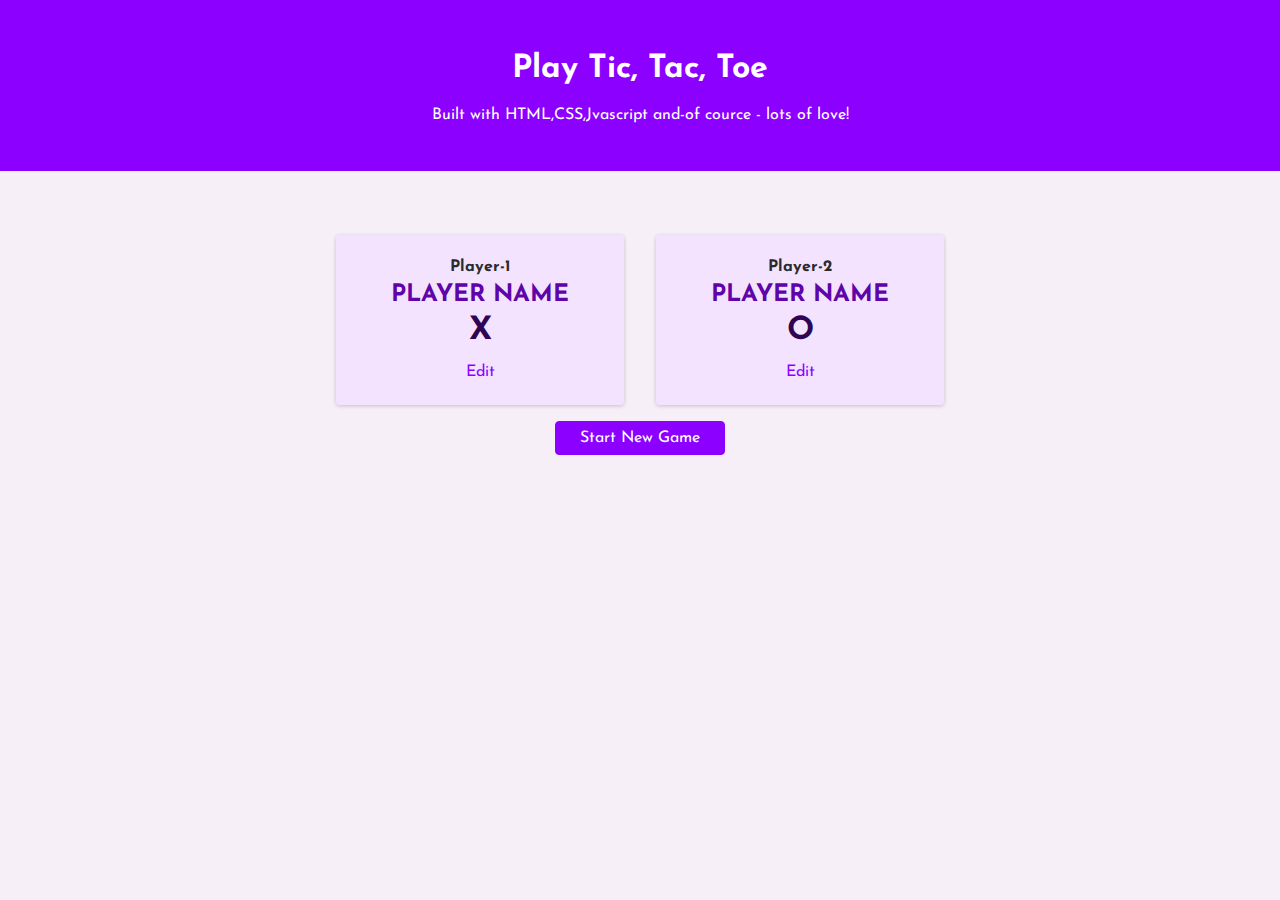
<file: index.html>
<html>
  <head>
    <title>Tic Tac Toe</title>
    <link
      href="https://fonts.googleapis.com/css2?family=Fira+Sans&family=Josefin+Sans&family=Outfit:wght@500&family=Poppins:wght@500&family=Ubuntu:wght@500&display=swap"
      rel="stylesheet"
    />
    <link rel="stylesheet" href="style.css" />
    <link rel="stylesheet" href="overlays.css" />
    <link rel="stylesheet" href="configuration.css" />
    <link rel="stylesheet" href="game.css" />
    <script src="config.js" defer></script>
    <script src="game.js" defer></script>
    <script src="app.js" defer></script>
  </head>
  <body>
    <div id="backdrop"></div>
    <header id="main-header">
      <h1>Play Tic, Tac, Toe</h1>
      <p>Built with HTML,CSS,Jvascript and-of cource - lots of love!</p>
    </header>
    <main>
      <aside class="modal" id="config-overlay">
        <h2>Choose your name</h2>
        <form>
          <div class="form-control">
            <label for="playername">Player name</label>
            <input type="text" name="playername" id="playername" required />
          </div>
          <p id="config-errors"></p>
          <div>
            <button type="reset" class="btn btn-alt" id="cancel-config-btn">
              Cancel
            </button>
            <button type="submit" class="btn">Confirm</button>
          </div>
        </form>
      </aside>
      <section id="game-confriguration">
        <ol>
          <li>
            <article id="player-1-data">
              <h2>Player-1</h2>
              <h3>PLAYER NAME</h3>
              <p class="player-symbol">X</p>
              <button
                class="btn btn-alt"
                id="edit-player-1-btn"
                data-playerid="1"
              >
                Edit
              </button>
            </article>
          </li>
          <li>
            <article id="player-2-data">
              <h2>Player-2</h2>
              <h3>PLAYER NAME</h3>
              <p class="player-symbol">O</p>
              <button
                class="btn btn-alt"
                id="edit-player-2-btn"
                data-playerid="2"
              >
                Edit
              </button>
            </article>
          </li>
        </ol>
        <button class="btn" id="start-game-btn">Start New Game</button>
      </section>

      <section id="active-game">
        <article id="game-over">
          <h2>You won, <span id="winner-name">PLAYER NAME</span>!</h2>
          <p>Click "Start New Game"above, to start a new game!</p>
        </article>

        <p>Is's your turn <span id="active-player-name">PLAYER NAME</span>!</p>
        <ol id="game-board">
          <li data-col="1" data-row="1"></li>
          <li data-col="2" data-row="1"></li>
          <li data-col="3" data-row="1"></li>

          <li data-col="1" data-row="2"></li>
          <li data-col="2" data-row="2"></li>
          <li data-col="3" data-row="2"></li>

          <li data-col="1" data-row="3"></li>
          <li data-col="2" data-row="3"></li>
          <li data-col="3" data-row="3"></li>
        </ol>
      </section>
    </main>
  </body>
</html>
</file>
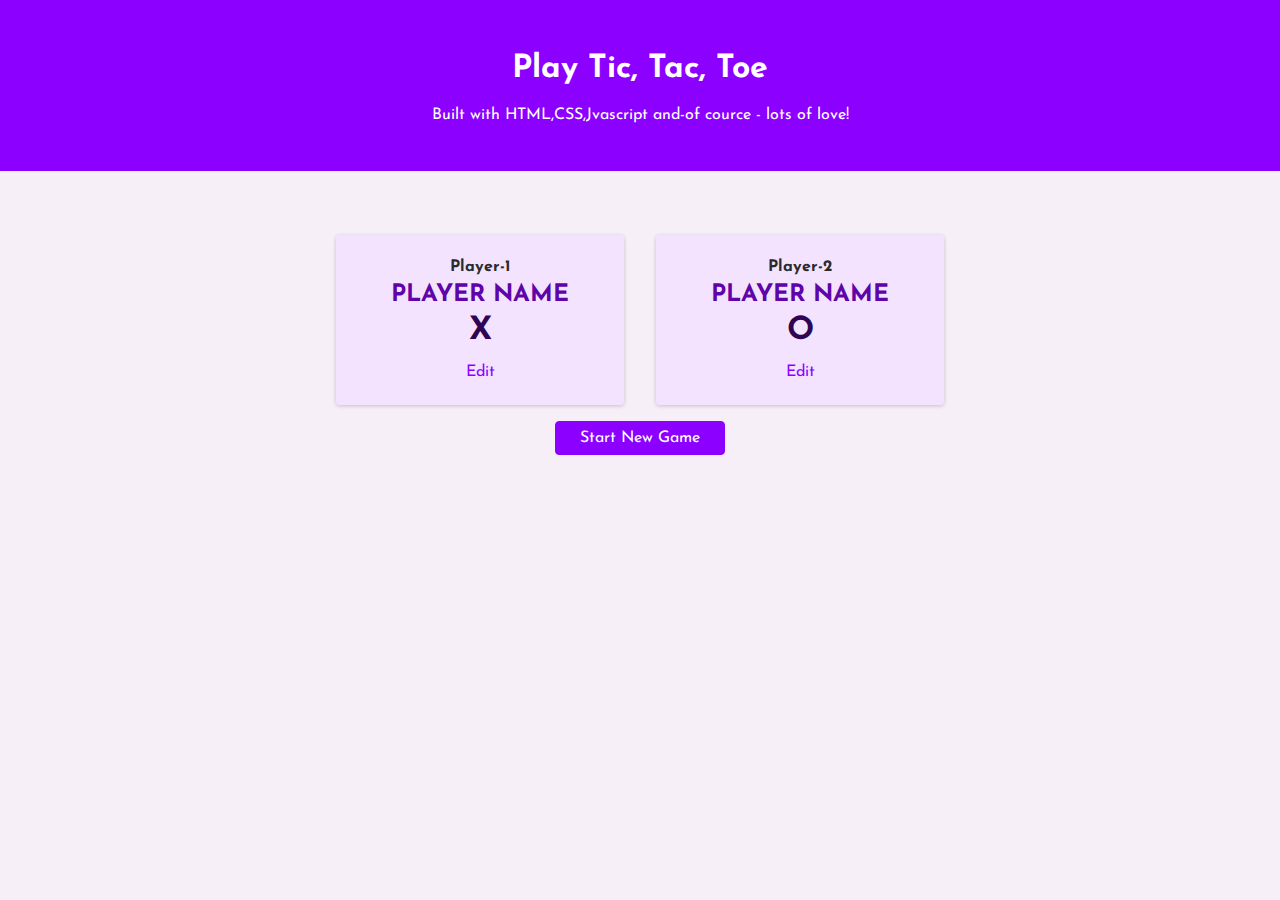
<file: Tic,Tac,Toe.html>
<html>
  <head>
    <title>Tic Tac Toe</title>
    <link
      href="https://fonts.googleapis.com/css2?family=Fira+Sans&family=Josefin+Sans&family=Outfit:wght@500&family=Poppins:wght@500&family=Ubuntu:wght@500&display=swap"
      rel="stylesheet"
    />
    <link rel="stylesheet" href="style.css" />
    <link rel="stylesheet" href="overlays.css" />
    <link rel="stylesheet" href="configuration.css" />
    <link rel="stylesheet" href="game.css" />
    <script src="config.js" defer></script>
    <script src="game.js" defer></script>
    <script src="app.js" defer></script>
  </head>
  <body>
    <div id="backdrop"></div>
    <header id="main-header">
      <h1>Play Tic, Tac, Toe</h1>
      <p>Built with HTML,CSS,Jvascript and-of cource - lots of love!</p>
    </header>
    <main>
      <aside class="modal" id="config-overlay">
        <h2>Choose your name</h2>
        <form>
          <div class="form-control">
            <label for="playername">Player name</label>
            <input type="text" name="playername" id="playername" required />
          </div>
          <p id="config-errors"></p>
          <div>
            <button type="reset" class="btn btn-alt" id="cancel-config-btn">
              Cancel
            </button>
            <button type="submit" class="btn">Confirm</button>
          </div>
        </form>
      </aside>
      <section id="game-confriguration">
        <ol>
          <li>
            <article id="player-1-data">
              <h2>Player-1</h2>
              <h3>PLAYER NAME</h3>
              <p class="player-symbol">X</p>
              <button
                class="btn btn-alt"
                id="edit-player-1-btn"
                data-playerid="1"
              >
                Edit
              </button>
            </article>
          </li>
          <li>
            <article id="player-2-data">
              <h2>Player-2</h2>
              <h3>PLAYER NAME</h3>
              <p class="player-symbol">O</p>
              <button
                class="btn btn-alt"
                id="edit-player-2-btn"
                data-playerid="2"
              >
                Edit
              </button>
            </article>
          </li>
        </ol>
        <button class="btn" id="start-game-btn">Start New Game</button>
      </section>

      <section id="active-game">
        <article id="game-over">
          <h2>You won, <span id="winner-name">PLAYER NAME</span>!</h2>
          <p>Click "Start New Game"above, to start a new game!</p>
        </article>

        <p>Is's your turn <span id="active-player-name">PLAYER NAME</span>!</p>
        <ol id="game-board">
          <li data-col="1" data-row="1"></li>
          <li data-col="2" data-row="1"></li>
          <li data-col="3" data-row="1"></li>

          <li data-col="1" data-row="2"></li>
          <li data-col="2" data-row="2"></li>
          <li data-col="3" data-row="2"></li>

          <li data-col="1" data-row="3"></li>
          <li data-col="2" data-row="3"></li>
          <li data-col="3" data-row="3"></li>
        </ol>
      </section>
    </main>
  </body>
</html>
</file>
<file: style.css>
body {
    margin: 0;
    font-family: 'Josefin Sans', serif;
    color: rgb(44, 41, 44);
    background-color: rgb(247, 239, 247);
}

#main-header {
    background-color: rgb(140, 0, 255);
    color: white;
    padding: 2rem 5%;
    text-align: center;
}

.btn {
    font: inherit;
    padding: 0.5rem 1.5rem;
    background-color: rgb(140, 0, 255);
    border: 1px solid rgb(140, 0, 255);
    color: white;
    border-radius: 4px;
    cursor: pointer;
}

.btn:hover {
    background-color: rgb(79, 10, 190);
    border-color: rgb(79, 10, 190);
}

.btn-alt {
    background-color: transparent;
    border-color: transparent;
    color: rgb(140, 0, 255);
}

.btn-alt:hover {
    background-color: rgb(230, 201, 252);
    border-color: transparent;
}
</file>
<file: overlays.css>
.modal {
    position: fixed;
    top: 20%;
    left: 5%;
    width: 90%;
    background-color: white;
    padding: 1rem;
    border-radius: 6px;
    box-shadow: 0 2px 8px rgba(0, 0, 0, 0.2);
    display: none;
}

#backdrop {
    position: fixed;
    top: 0;
    left: 0;
    width: 100%;
    height: 100%;
    background-color: rgba(0, 0, 0, 0.7);
    display: none;
}


@media(min-width:48rem) {
    .modal {
        left: calc(50% - 20rem);
        width: 40rem;
    }
}
</file>
<file: configuration.css>
#config-overlay {
    text-align: center;
}

#config-overlay h2 {
    margin: 0.5rem 0;
}

.form-control {
    margin: 0.5rem 0;
}

.form-control label {
    display: block;
    margin-bottom: 0.5rem;
    font-weight: bold;
}

.form-control input {
    font: inherit;
    border: 1px solid rgb(204, 204, 204);
    width: 15rem;
    padding: 0.35rem;
}

.error label {
    color: rgb(136, 2, 2);
}

.error input {
    border-color: rgb(136, 2, 2);
    color: rgb(136, 2, 2);
    background-color: rgb(253, 219, 219);
}

#game-confriguration {
    width: 90%;
    max-width: 40rem;
    margin: 3rem auto;
    text-align: center;
}

#game-confriguration ol {
    list-style: none;
    margin: 0;
    padding: 0;
    display: flex;
}

#game-confriguration li {
    margin: 1rem;
    padding: 1rem;
    width: 50%;
    background-color: rgb(243, 227, 255);
    border-radius: 4px;
    box-shadow: 0 1px 4px rgba(0, 0, 0, 0.2);
}

#game-confriguration h2 {
    font-size: 1rem;
    margin: 0.5rem 0;
}

#game-confriguration h3 {
    font-size: 1.5rem;
    margin: 0.5rem 0;
    color: rgb(94, 4, 168);
}

.player-symbol {
    font-size: 2rem;
    font-weight: bold;
    color: rgb(47, 4, 82);
    margin: 0.5rem 0;
}
</file>
<file: game.css>
#active-game {
    text-align: center;
    margin: 2rem 0 5rem 0;
    display: none;
}

#game-over {
    width: 90%;
    max-width: 40rem;
    margin: auto;
    padding: 1rem 2rem;
    background-color: rgb(50, 5, 87);
    color: white;
    box-shadow: 0 2px 8px rgba(0, 0, 0, 0.2);
    border-radius: 4px;
    display: none;
}

#game-over h2 {
    font-size: 2.5rem;
    margin: 0.5rem 0;
}

#active-player-name {
    font-weight: bold;
    color: rgb(50, 5, 87);
}

#game-board {
    list-style: none;
    margin: 1rem 0;
    padding: 0;
    display: grid;
    grid-template-columns: repeat(3, 6rem);
    grid-template-rows: repeat(3, 6rem);
    justify-content: center;
    gap: 0.5rem;
}

#game-board li {
    background-color: rgb(215, 187, 247);
    border-radius: 2px;
    cursor: pointer;
    display: flex;
    justify-content: center;
    align-items: center;
    font-size: 2.5rem;
    font-weight: bold;
}

#game-board li:hover {
    background-color: rgb(112, 13, 204);
}

#game-board li.disabled {
    background-color: rgb(112, 13, 204);
    color: white;
    cursor: default;
}
</file>
